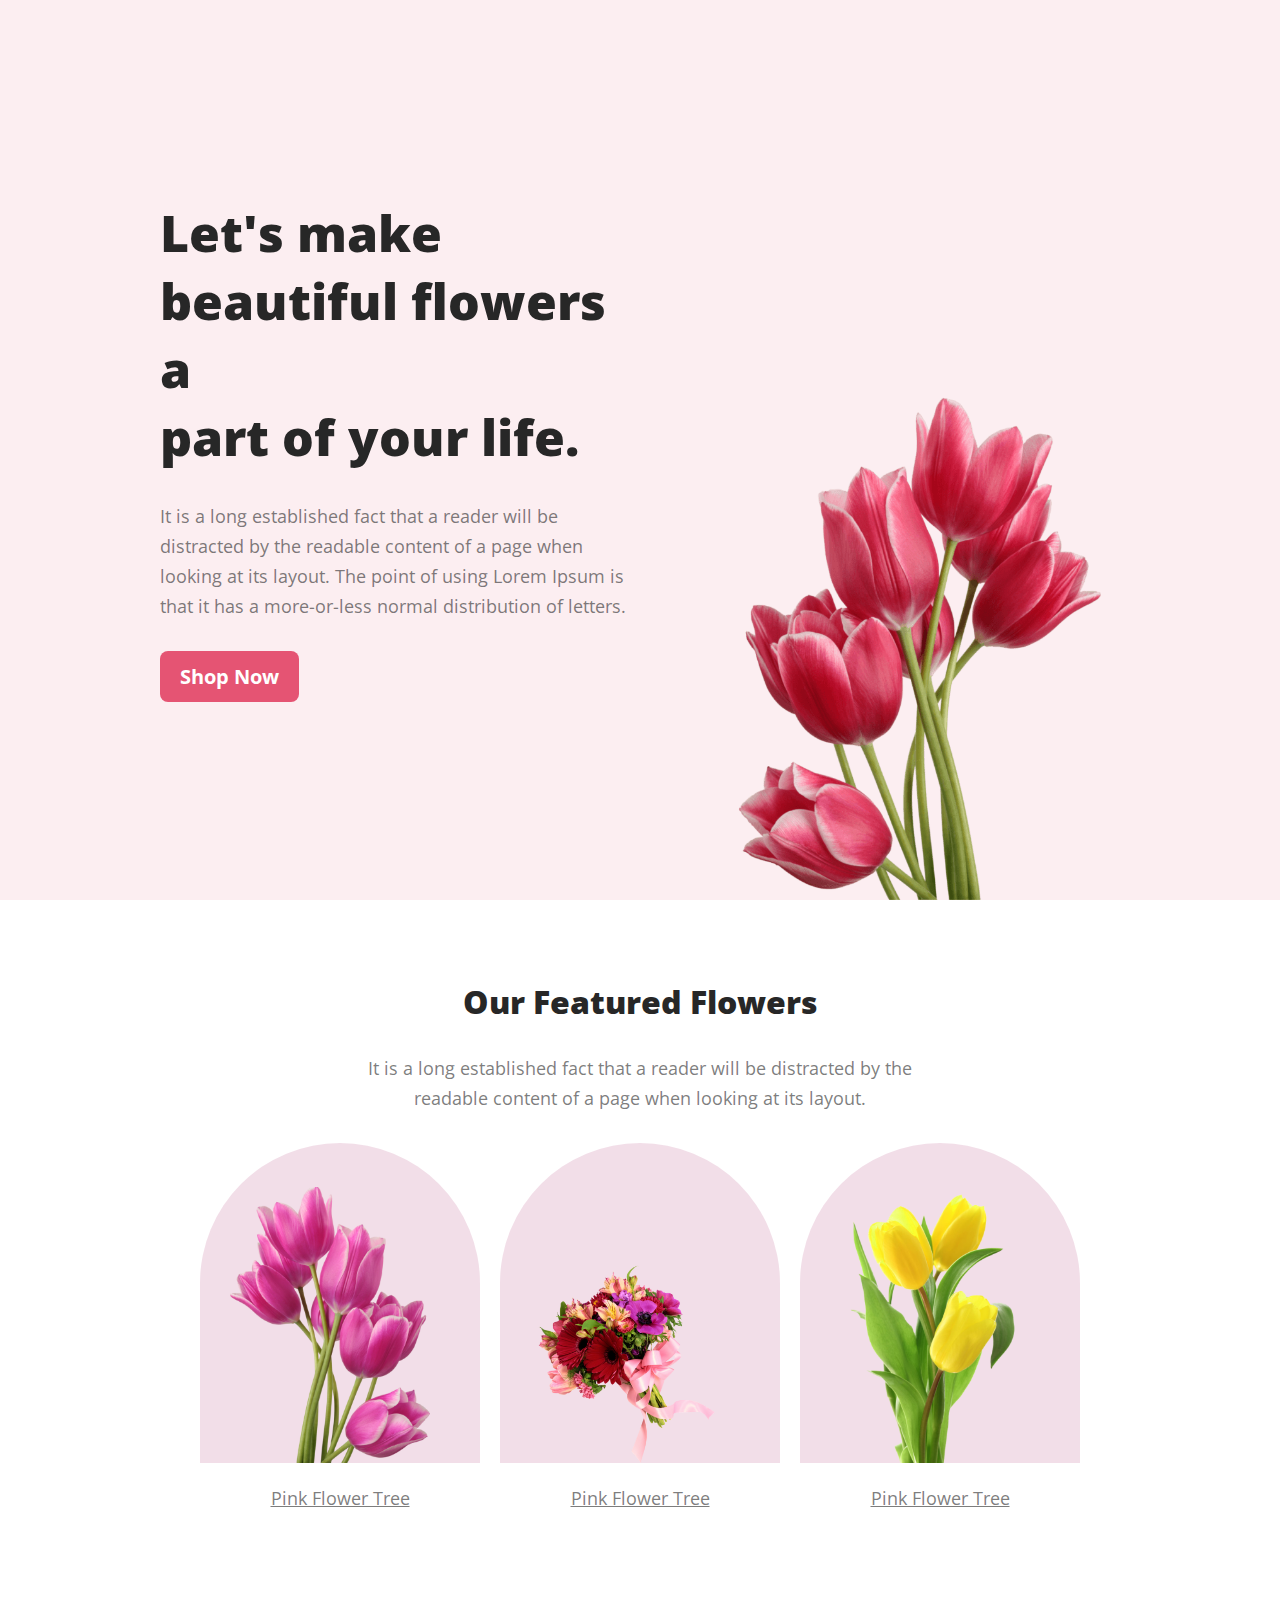
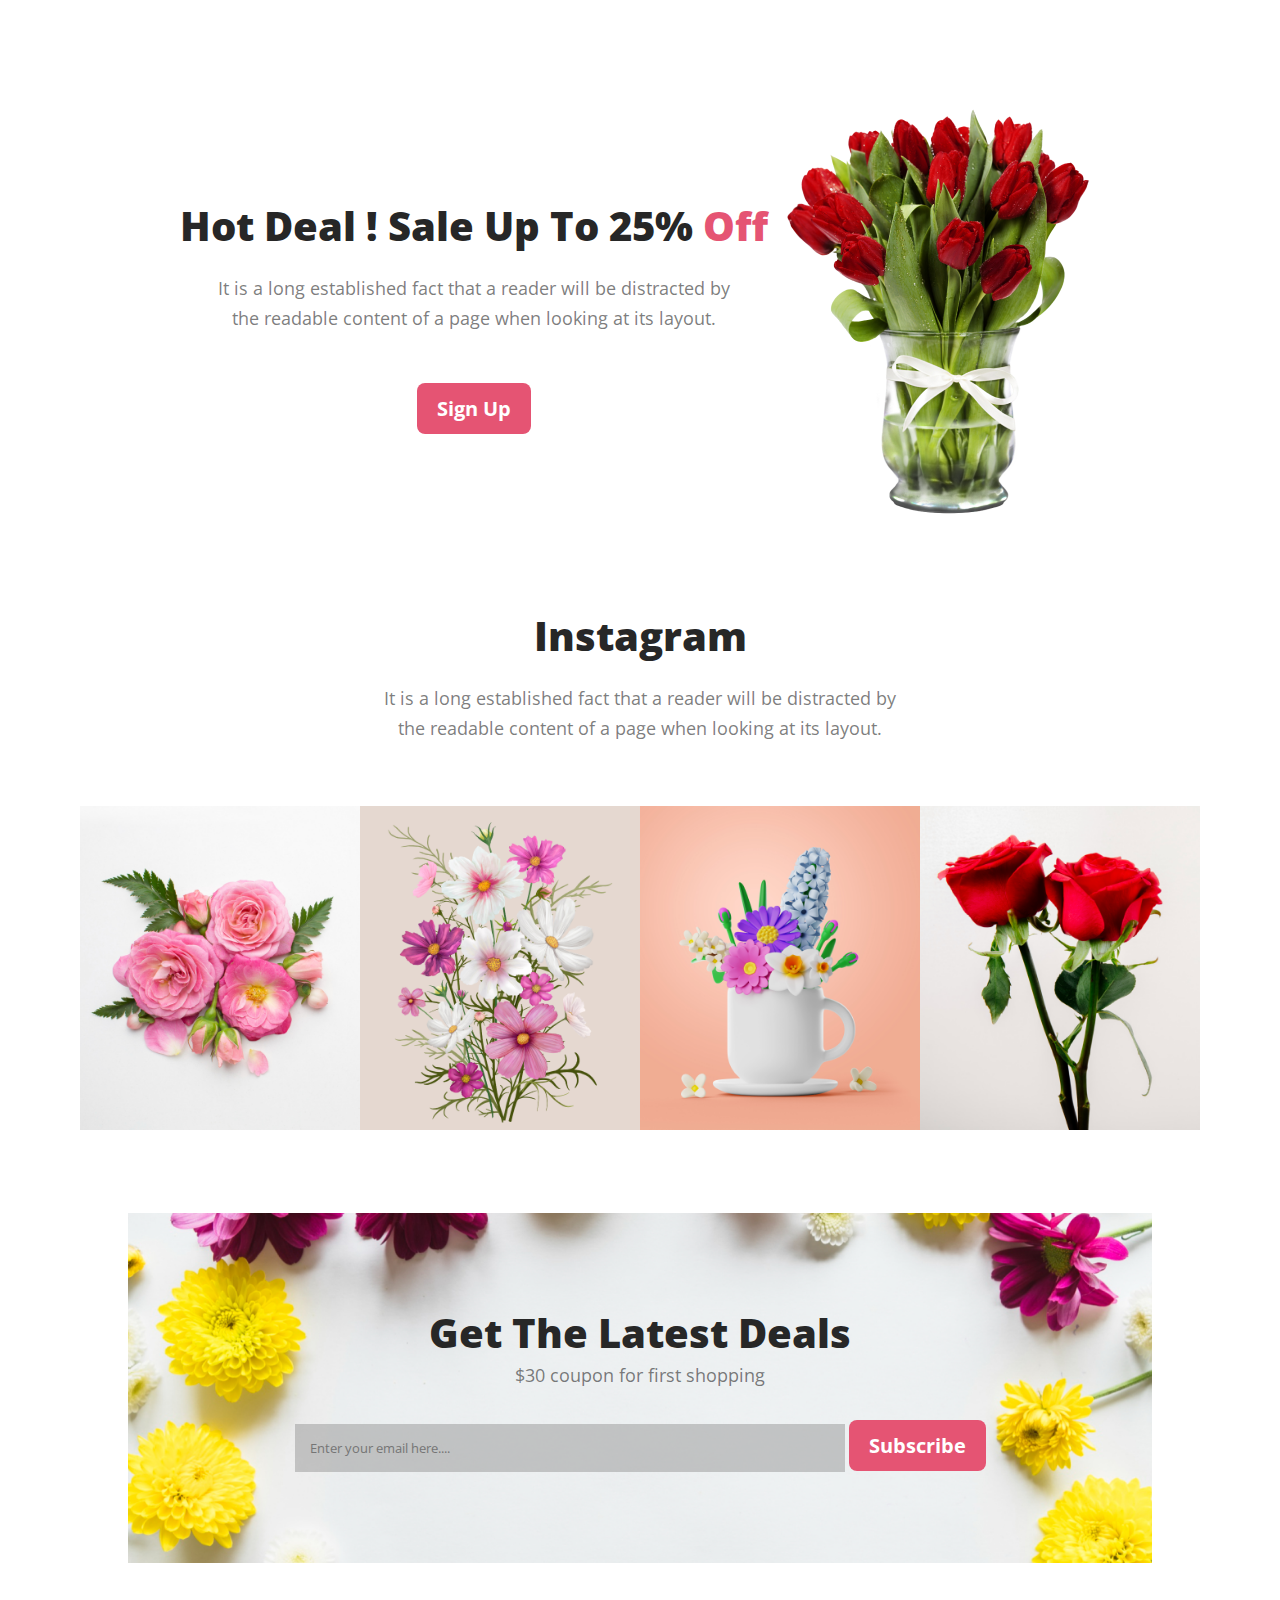
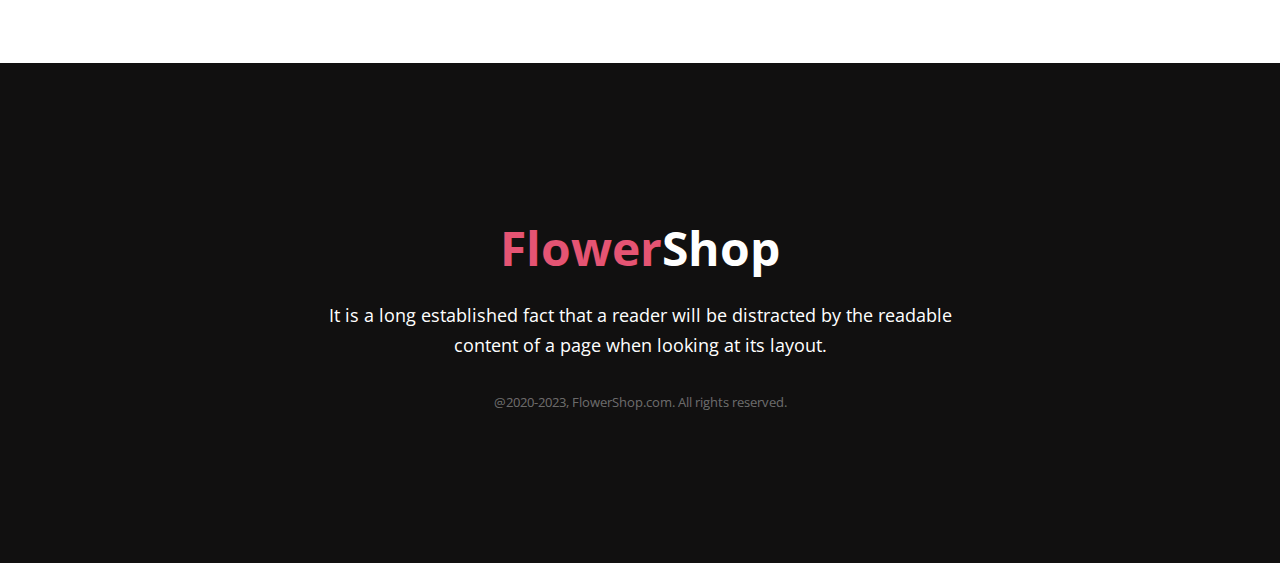
<file: index.html>
<!DOCTYPE html>
<html lang="en">
  <head>
    <meta charset="UTF-8" />
    <meta name="viewport" content="width=device-width, initial-scale=1.0" />
    <title>Online Flower Shop</title>
    <link rel="stylesheet" type="text/css" href="./styles/style.css" />

    <link rel="preconnect" href="https://fonts.googleapis.com" />
    <link rel="preconnect" href="https://fonts.gstatic.com" crossorigin />
    <link
      href="https://fonts.googleapis.com/css2?family=Lato:ital,wght@0,400;0,700;0,900;1,400;1,700;1,900&family=Open+Sans:wght@400;700;800&display=swap"
      rel="stylesheet"
    />
  </head>
  <body>
    <header>
      <div class="container">
        <div class="header">
          <div class="header-info">
            <h1>
              Let's make<br />
              beautiful flowers a<br />
              part of your life.
            </h1>
            <p>
              It is a long established fact that a reader will be distracted by
              the readable content of a page when looking at its layout. The
              point of using Lorem Ipsum is that it has a more-or-less normal
              distribution of letters.
            </p>
            <button class="btn-primary">Shop Now</button>
          </div>
          <div class="header-image">
            <img
              class="header-img-size"
              src="./Flower Asset/pngwing 10.png"
              alt=""
              srcset=""
            />
          </div>
        </div>
      </div>
    </header>
    <main>
      <section>
        <div class="feature">
          <div class="feature-info">
            <h1>Our Featured Flowers</h1>
            <p>
              It is a long established fact that a reader will be distracted by
              the readable content of a page when looking at its layout.
            </p>
          </div>
          <div class="boxes">
            <div>
              <div class="box">
                <img
                  class="box-img"
                  src="./Flower Asset/pngwing 6.png"
                  alt="reactangle box image"
                />
              </div>
              <p>Pink Flower Tree</p>
            </div>

            <div>
              <div class="box">
                <img
                  class="box-img"
                  src="./Flower Asset/pngwing 5.png"
                  alt="reactangle box image"
                />
              </div>
              <p>Pink Flower Tree</p>
            </div>
            <div>
              <div class="box">
                <img
                  class="box-img"
                  src="./Flower Asset/pngwing 7.png"
                  alt="reactangle box image"
                />
              </div>
              <p>Pink Flower Tree</p>
            </div>
          </div>
        </div>
      </section>

      <section>
        <div class="hotDeal">
          <div class="hotDeal-info">
            <h1>
              Hot Deal ! Sale Up To 25% <span style="color: #e55473">Off</span>
            </h1>
            <p>
              It is a long established fact that a reader will be distracted by
              the readable content of a page when looking at its layout.
            </p>
            <button class="btn-primary">Sign Up</button>
          </div>
          <div class="hotDeal-img">
            <img
              src="./Flower Asset/pngwing 8.png"
              alt="hot deal image"
              srcset=""
            />
          </div>
        </div>
      </section>

      <section>
        <div class="instagram">
          <div class="instagram-info">
            <h1>Instagram</h1>
            <p>
              It is a long established fact that a reader will be distracted by
              the readable content of a page when looking at its layout.
            </p>
          </div>
          <div class="instagram-gallary">
            <div class="insta-box">
              <img src="./Flower Asset/Rectangle 3.png" alt="" />
            </div>
            <div class="insta-box">
              <img src="./Flower Asset/Rectangle 4.png" alt="" />
            </div>
            <div class="insta-box">
              <img src="./Flower Asset/Rectangle 5.png" alt="" />
            </div>
            <div class="insta-box">
              <img src="./Flower Asset/Rectangle 6.png" alt="" />
            </div>
          </div>
        </div>
      </section>

      <section>
        <div class="latest-deal">
          <div class="deal-info">
            <h1>Get The Latest Deals</h1>
            <p>$30 coupon for first shopping</p>
            <input
              type="text"
              name=""
              id=""
              placeholder="Enter your email here...."
            />
            <button class="btn-primary">Subscribe</button>
          </div>
        </div>
      </section>
    </main>
    <footer class="footer-container">
      <div>
        <h2><span style="color: #e55473">Flower</span>Shop</h2>
        <p>
          It is a long established fact that a reader will be distracted by the
          readable content of a page when looking at its layout.
        </p>
        <small>@2020-2023, FlowerShop.com. All rights reserved.</small>
      </div>
    </footer>
  </body>
</html>
</file>
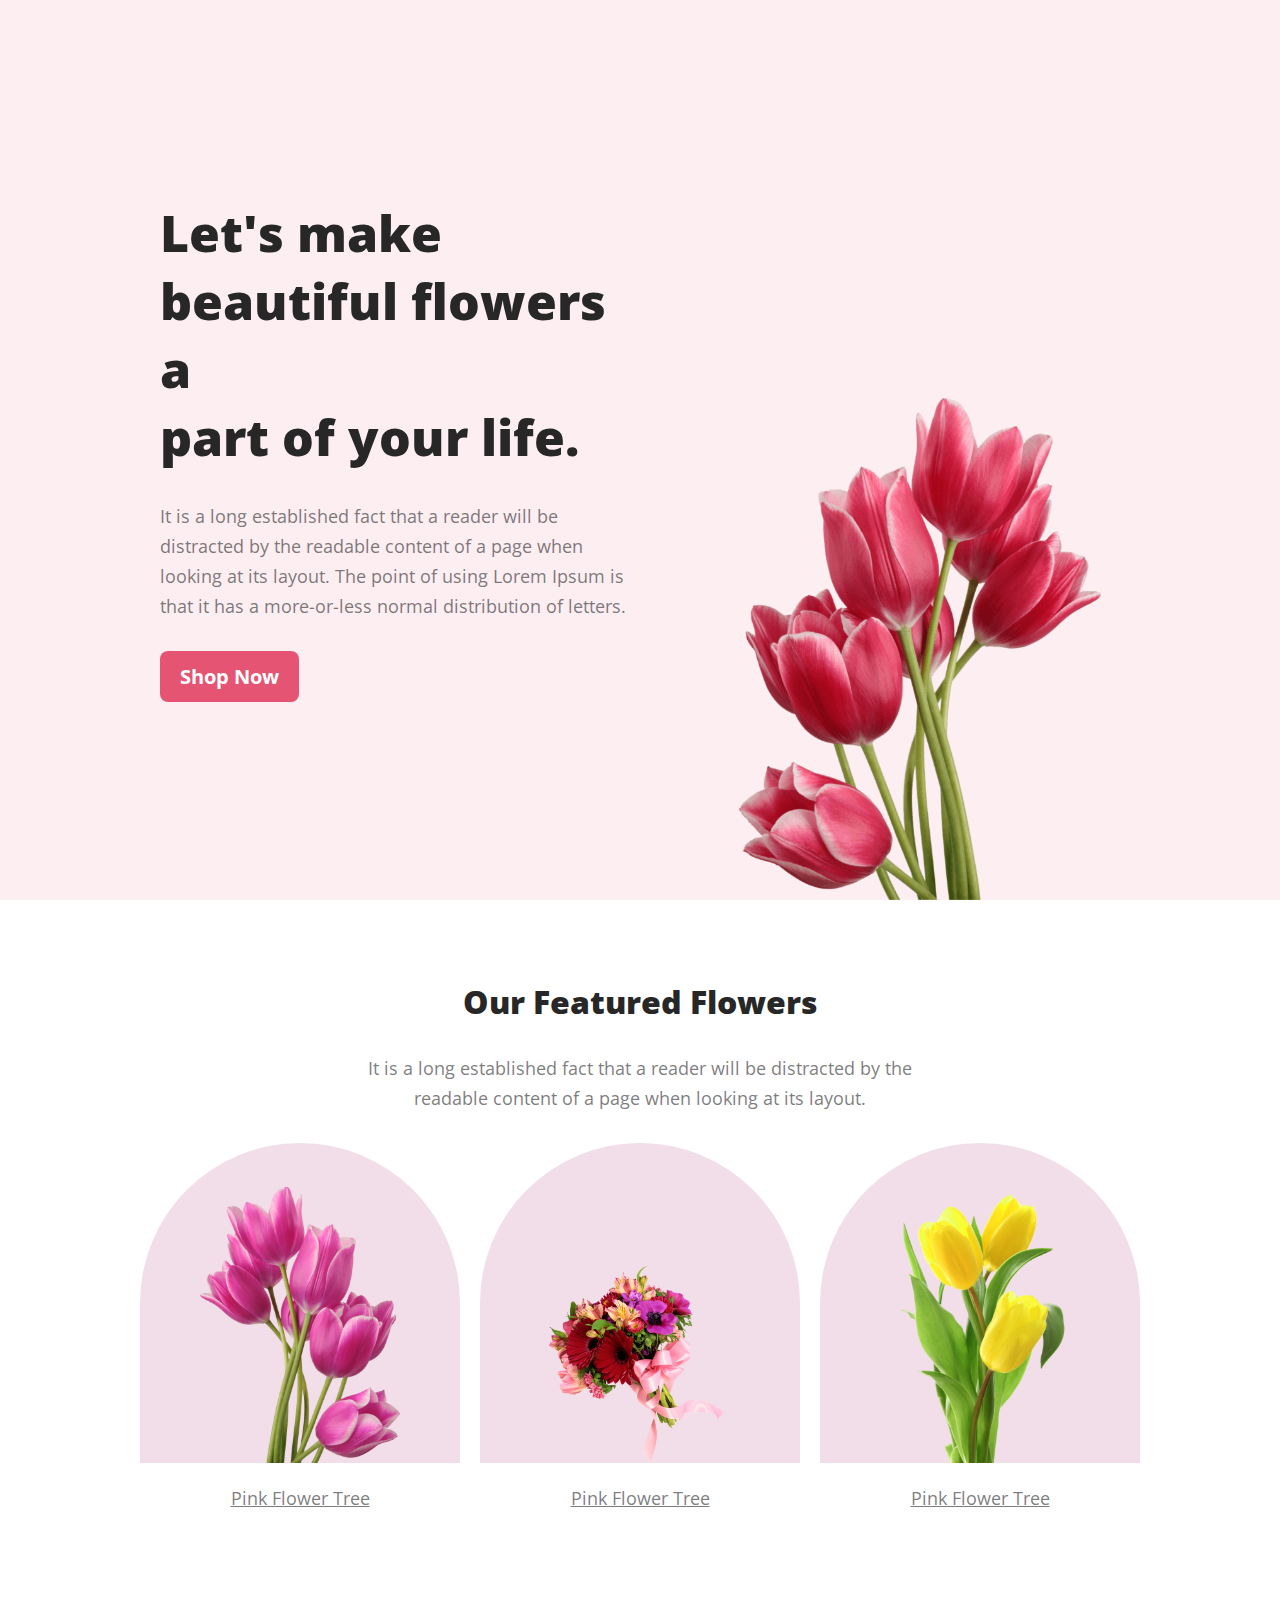
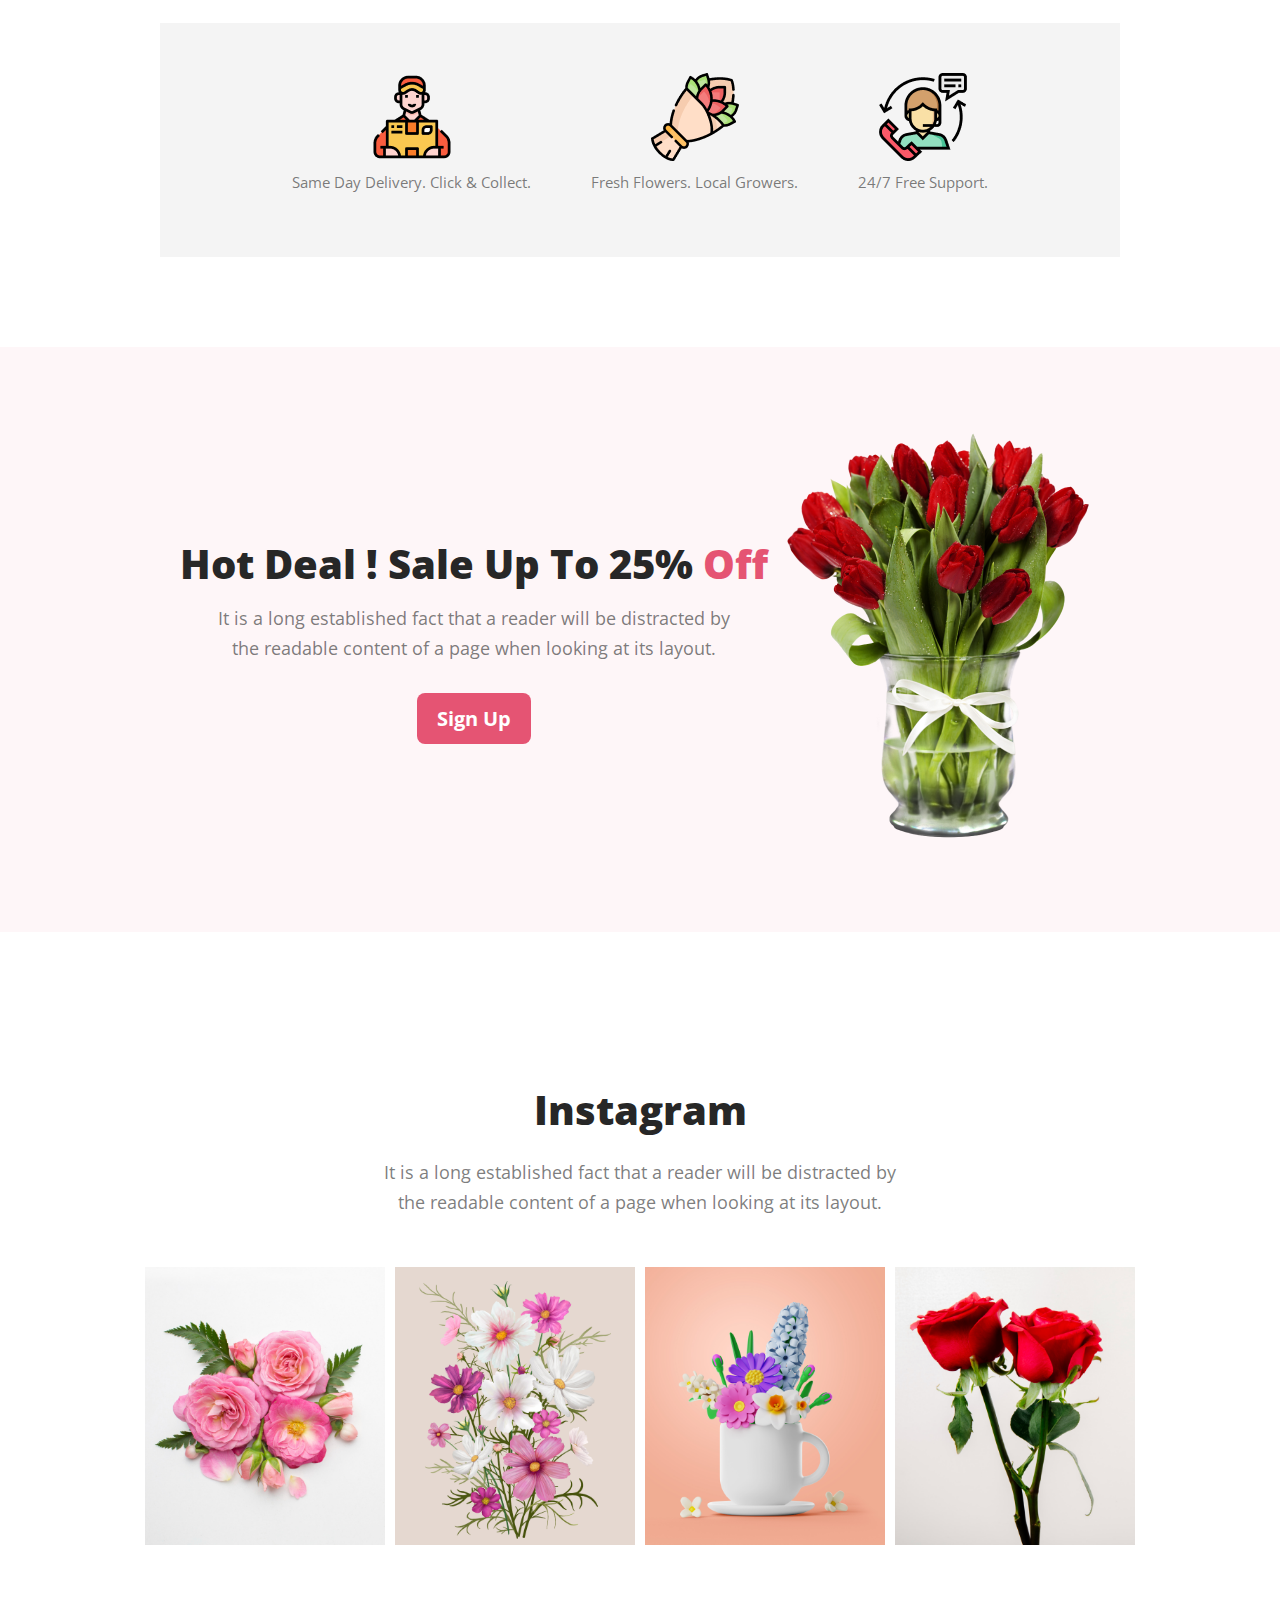
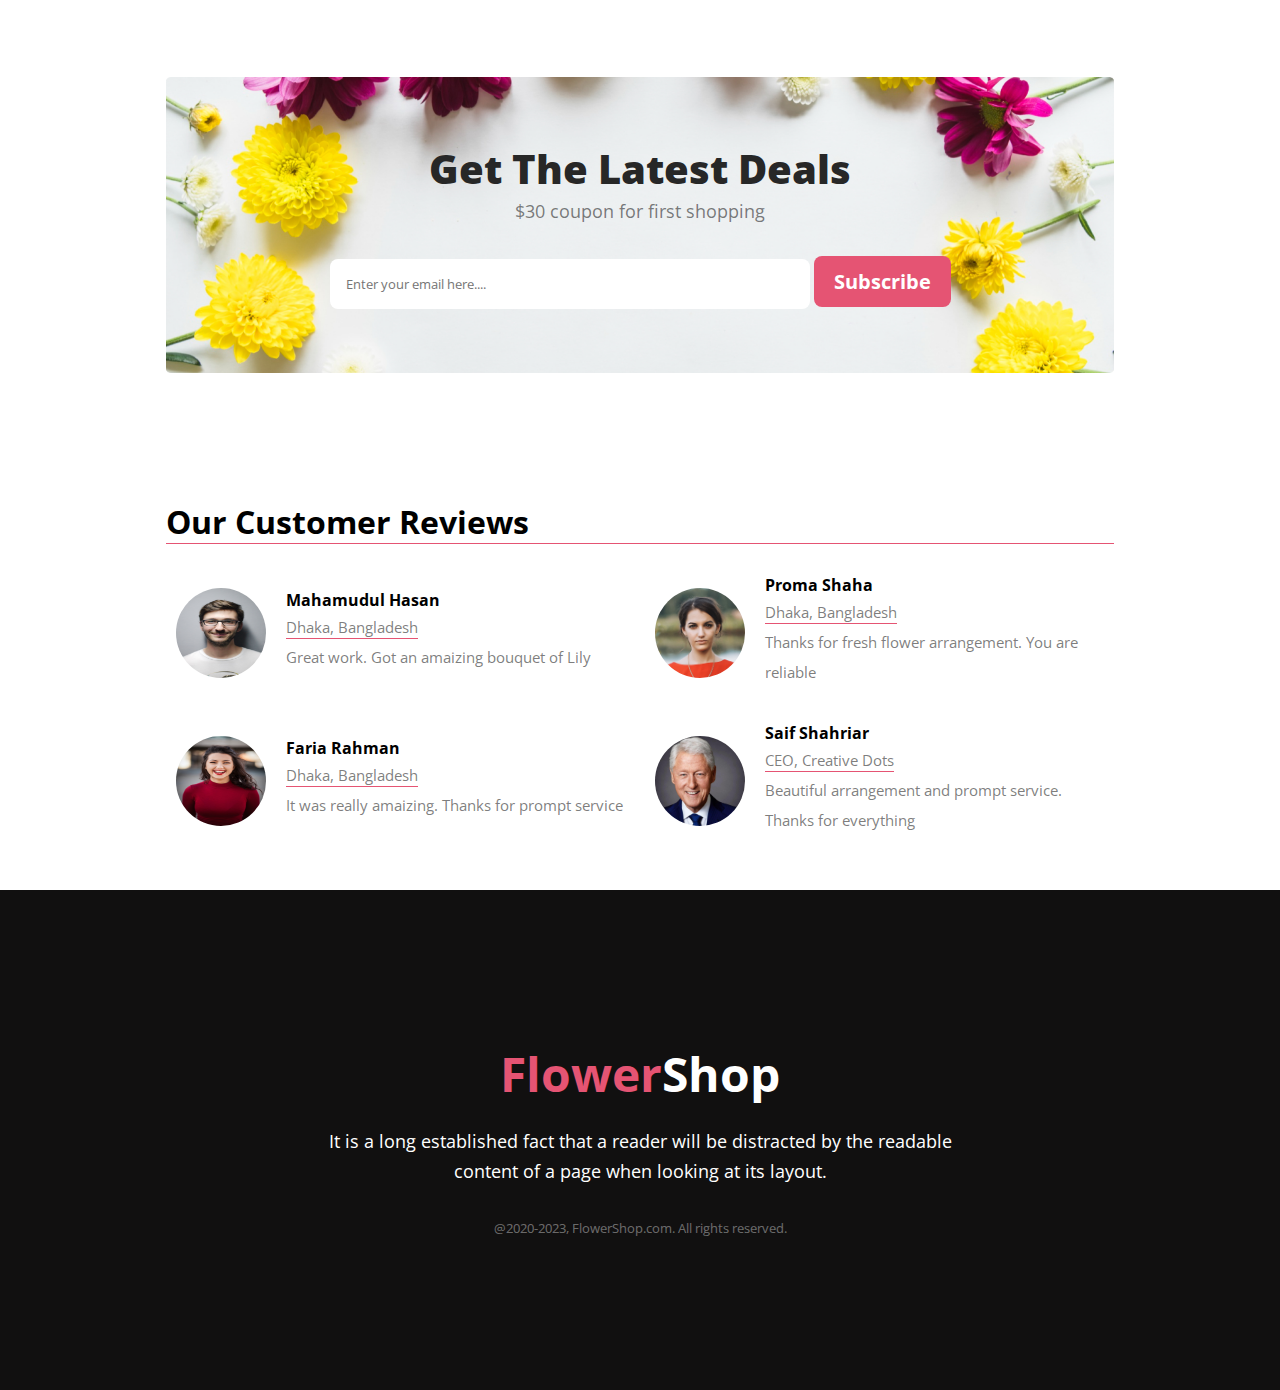
<file: Flower Asset/index.html>
<!DOCTYPE html>
<html lang="en">
  <head>
    <meta charset="UTF-8" />
    <meta name="viewport" content="width=device-width, initial-scale=1.0" />
    <title>Online Flower Shop</title>
    <link rel="stylesheet" type="text/css" href="./styles/style.css" />

    <link rel="preconnect" href="https://fonts.googleapis.com" />
    <link rel="preconnect" href="https://fonts.gstatic.com" crossorigin />
    <link
      href="https://fonts.googleapis.com/css2?family=Lato:ital,wght@0,400;0,700;0,900;1,400;1,700;1,900&family=Open+Sans:wght@400;700;800&display=swap"
      rel="stylesheet"
    />
  </head>
  <body>
    <header>
      <div class="container">
        <div class="header">
          <div class="header-info">
            <h1>
              Let's make<br />
              beautiful flowers a<br />
              part of your life.
            </h1>
            <p>
              It is a long established fact that a reader will be distracted by
              the readable content of a page when looking at its layout. The
              point of using Lorem Ipsum is that it has a more-or-less normal
              distribution of letters.
            </p>
            <button class="btn-primary">Shop Now</button>
          </div>
          <div class="header-image">
            <img
              class="header-img-size"
              src="./Flower Asset/pngwing 10.png"
              alt=""
              srcset=""
            />
          </div>
        </div>
      </div>
    </header>
    <main>
      <section>
        <div class="feature">
          <div class="feature-info">
            <h1>Our Featured Flowers</h1>
            <p>
              It is a long established fact that a reader will be distracted by
              the readable content of a page when looking at its layout.
            </p>
          </div>
          <div class="boxes">
            <div>
              <div class="box">
                <img
                  class="box-img"
                  src="./Flower Asset/pngwing 6.png"
                  alt="reactangle box image"
                />
              </div>
              <p>Pink Flower Tree</p>
            </div>

            <div>
              <div class="box">
                <img
                  class="box-img"
                  src="./Flower Asset/pngwing 5.png"
                  alt="reactangle box image"
                />
              </div>
              <p>Pink Flower Tree</p>
            </div>
            <div>
              <div class="box">
                <img
                  class="box-img"
                  src="./Flower Asset/pngwing 7.png"
                  alt="reactangle box image"
                />
              </div>
              <p>Pink Flower Tree</p>
            </div>
          </div>
        </div>
      </section>

      <section>
        <div class="services-container">
          <div class="service">
            <img src="./Flower Asset/Group 57.png" alt="" />
            <p><small>Same Day Delivery. Click & Collect.</small></p>
          </div>
          <div class="service">
            <img src="./Flower Asset/Group 58.png" alt="" />
            <p><small>Fresh Flowers. Local Growers.</small></p>
          </div>
          <div class="service">
            <img src="./Flower Asset/Group 59.png" alt="" />
            <p><small>24/7 Free Support.</small></p>
          </div>
        </div>
      </section>
      <section>
        <div class="hotDeal">
          <div class="hotDeal-info">
            <h1>
              Hot Deal ! Sale Up To 25% <span style="color: #e55473">Off</span>
            </h1>
            <p>
              It is a long established fact that a reader will be distracted by
              the readable content of a page when looking at its layout.
            </p>
            <button class="btn-primary">Sign Up</button>
          </div>
          <div class="hotDeal-img">
            <img
              src="./Flower Asset/pngwing 8.png"
              alt="hot deal image"
              srcset=""
            />
          </div>
        </div>
      </section>

      <section>
        <div class="instagram">
          <div class="instagram-info">
            <h1>Instagram</h1>
            <p>
              It is a long established fact that a reader will be distracted by
              the readable content of a page when looking at its layout.
            </p>
          </div>
          <div class="instagram-gallary">
            <div class="insta-box">
              <img src="./Flower Asset/Rectangle 3.png" alt="" />
            </div>
            <div class="insta-box">
              <img src="./Flower Asset/Rectangle 4.png" alt="" />
            </div>
            <div class="insta-box">
              <img src="./Flower Asset/Rectangle 5.png" alt="" />
            </div>
            <div class="insta-box">
              <img src="./Flower Asset/Rectangle 6.png" alt="" />
            </div>
          </div>
        </div>
      </section>
      <section>
        <div class="latest-deal">
          <div class="deal-info">
            <h1>Get The Latest Deals</h1>
            <p>$30 coupon for first shopping</p>
            <input
              type="text"
              name=""
              id=""
              placeholder="Enter your email here...."
            />
            <button class="btn-primary">Subscribe</button>
          </div>
        </div>
      </section>
      <section>
        <div class="review-section">
          <h1>Our Customer Reviews</h1>
          <div class="all-review">
            <div class="firstRow">
              <div class="reviews">
                <img
                  class="profile-pic"
                  src="./profilePic/profile01.jpg"
                  alt="profile01"
                />
                <div class="review-info">
                  <div class="title">
                    <h4>Mahamudul Hasan</h4>
                    <p><small>Dhaka, Bangladesh</small></p>
                    <div class="review">
                      <p>Great work. Got an amaizing bouquet of Lily</p>
                    </div>
                  </div>
                </div>
              </div>
              <div class="reviews">
                <img
                  class="profile-pic"
                  src="./profilePic/profile01g.jpg"
                  alt="profile01"
                />
                <div class="review-info">
                  <div class="title">
                    <h4>Proma Shaha</h4>
                    <p><small>Dhaka, Bangladesh</small></p>
                    <div class="review">
                      <p>
                        Thanks for fresh flower arrangement. You are reliable
                      </p>
                    </div>
                  </div>
                </div>
              </div>
            </div>
            <div class="firstRow">
              <div class="reviews">
                <img
                  class="profile-pic"
                  src="./profilePic/profile04g.jpeg"
                  alt="profile01"
                />
                <div class="review-info">
                  <div class="title">
                    <h4>Faria Rahman</h4>
                    <p><small>Dhaka, Bangladesh</small></p>
                    <div class="review">
                      <p>It was really amaizing. Thanks for prompt service</p>
                    </div>
                  </div>
                </div>
              </div>
              <div class="reviews">
                <img class="profile-pic" src="./profilePic/profile03.jpg" />
                <div class="review-info">
                  <div class="title">
                    <h4>Saif Shahriar</h4>
                    <p><small>CEO, Creative Dots</small></p>
                    <div class="review">
                      <p>
                        Beautiful arrangement and prompt service. Thanks for
                        everything
                      </p>
                    </div>
                  </div>
                </div>
              </div>
            </div>
          </div>
        </div>
      </section>
    </main>
    <footer class="footer-container">
      <div>
        <h2><span style="color: #e55473">Flower</span>Shop</h2>
        <p>
          It is a long established fact that a reader will be distracted by the
          readable content of a page when looking at its layout.
        </p>
        <small>@2020-2023, FlowerShop.com. All rights reserved.</small>
      </div>
    </footer>
  </body>
</html>
</file>
<file: styles/style.css>
* {
  margin: 0;
  padding: 0;
  box-sizing: border-box;
  font-family: "Lato", sans-serif;
  font-family: "Open Sans", sans-serif;
}

.container {
  width: 100%;
  height: 100vh;
  background-color: rgba(229, 84, 115, 0.1);
}

.header {
  padding: 0px 160px 0 160px;
  display: flex;
  justify-content: space-between;
  align-items: center;
}

.header-info {
  width: 50%;
}

.header-info h1 {
  padding-bottom: 30px;
  color: #272727;
  font-size: 50px;
  font-weight: 800;
}

p {
  padding-bottom: 30px;
  color: rgba(39, 39, 39, 0.6);
  font-size: 18px;
  font-weight: 400;
  line-height: 30px;
}

.btn-primary {
  padding: 12px 20px;
  font-size: 20px;
  font-weight: 700;
  border: none;
  border-radius: 8px;
  color: white;
  background-color: #e55473;
  cursor: pointer;
}

.header-image {
  width: 50%;
  height: 100vh;
  padding-left: 80px;
  display: flex;
  align-items: end;
}

.header-img-size {
  width: 100%;
  height: auto;
}

.feature {
  margin: 80px 110px 80px 110px;
}

.feature-info {
  text-align: center;
}

.feature-info h1 {
  color: #272727;
  font-size: 32px;
  font-weight: 800;
}

.feature-info p {
  margin: 0 auto;
  width: 560px;
  padding-top: 30px;
  color: rgba(39, 39, 39, 0.6);
  font-size: 18px;
  font-weight: 400;
  line-height: 30px;
}

.boxes {
  margin-top: 0px;
  margin-bottom: 0;
  display: flex;
  align-items: center;
  justify-content: center;
  gap: 20px;
}

.boxes p {
  margin-top: 20px;
  text-align: center;
  text-decoration: underline;
  cursor: pointer;
}

.box {
  padding: 30px;
  padding-bottom: 0;
  width: 280px;
  height: 320px;
  border-radius: 300px 300px 0px 0px;
  background-color: rgba(167, 33, 98, 0.15);
  text-align: center;
  display: flex;
  align-items: end;
}

.box-img {
  width: 200px;
}

.hotDeal {
  margin-top: 0;
  padding: 80px 180px;
  display: flex;
  justify-content: space-between;
  align-items: center;
}
.hotDeal-info {
  text-align: center;
}

.hotDeal-info h1 {
  color: #272727;
  font-size: 40px;
  font-weight: 800;
}

.hotDeal-info p {
  width: 520px;
  margin: 20px auto;
  font-size: 18px;
  font-weight: 400;
  line-height: 30px;
}
.instagram-info {
  text-align: center;
}
.instagram-info h1 {
  color: #272727;
  font-size: 40px;
  font-weight: 800;
}

.instagram-info p {
  width: 520px;
  margin: 20px auto;
  font-size: 18px;
  font-weight: 400;
  line-height: 30px;
}

.insta-box {
  padding: 30px;
  padding-bottom: 0;
  width: 280px;
  height: 320px;

  text-align: center;
  display: flex;
  align-items: end;
}

.insta-box img {
  width: 280px;
}

.instagram-gallary {
  padding: 0 80px;
  display: flex;
  justify-content: space-around;
  align-items: center;
}
.insta-box {
  display: flex;
  justify-content: center;
  align-items: center;
}

.latest-deal {
  margin: 100px auto;
  width: 80%;
  height: 350px;
  background-image: url("../Flower Asset/Rectangle\ 9.png");
  background-position: center;
  background-size: cover;
  display: flex;
  justify-content: center;
  align-items: center;
}
.deal-info {
  text-align: center;
}

.deal-info h1 {
  color: #272727;
  font-size: 40px;
  font-weight: 800;
}

.deal-info input {
  width: 550px;
  padding: 15px;
  background-color: rgba(150, 150, 150, 0.5);
  border: none;
}

.footer-container {
  width: 100%;
  height: 500px;
  background: #111010;
  display: flex;
  justify-content: center;
  align-items: center;
  color: white;
  text-align: center;
}

.footer-container h2 {
  font-size: 48px;
}

.footer-container p {
  margin-top: 20px;
  width: 630px;
  color: white;
  font-size: 18px;
}

.footer-container small {
  color: rgba(255, 255, 255, 0.4);
}
</file>
<file: Flower Asset/styles/style.css>
* {
  margin: 0;
  padding: 0;
  box-sizing: border-box;
  font-family: "Lato", sans-serif;
  font-family: "Open Sans", sans-serif;
}

.container {
  width: 100%;
  height: 100vh;
  background-color: rgba(229, 84, 115, 0.1);
}

.header {
  padding: 0px 160px 0 160px;
  display: flex;
  justify-content: space-between;
  align-items: center;
}

.header-info {
  width: 50%;
}

.header-info h1 {
  padding-bottom: 30px;
  color: #272727;
  font-size: 50px;
  font-weight: 800;
}

p {
  padding-bottom: 30px;
  color: rgba(39, 39, 39, 0.6);
  font-size: 18px;
  font-weight: 400;
  line-height: 30px;
}

.btn-primary {
  padding: 12px 20px;
  font-size: 20px;
  font-weight: 700;
  border: none;
  border-radius: 8px;
  color: white;
  background-color: #e55473;
  cursor: pointer;
}

.header-image {
  width: 50%;
  height: 100vh;
  padding-left: 80px;
  display: flex;
  align-items: end;
}

.header-img-size {
  width: 100%;
  height: auto;
}

.feature {
  margin: 80px auto;
}

.feature-info {
  text-align: center;
}

.feature-info h1 {
  color: #272727;
  font-size: 32px;
  font-weight: 800;
}

.feature-info p {
  margin: 0 auto;
  width: 560px;
  padding-top: 30px;
  color: rgba(39, 39, 39, 0.6);
  font-size: 18px;
  font-weight: 400;
  line-height: 30px;
}

.boxes {
  margin-top: 0px;
  margin-bottom: 0;
  display: flex;
  align-items: center;
  justify-content: center;
  gap: 20px;
}

.boxes p {
  margin-top: 20px;
  text-align: center;
  text-decoration: underline;
  cursor: pointer;
}

.box {
  padding: 30px;
  padding-bottom: 0;
  width: 320px;
  height: 320px;
  border-radius: 300px 300px 0px 0px;
  background-color: rgba(167, 33, 98, 0.15);
  text-align: center;
  display: flex;
  justify-content: center;
  align-items: end;
}

.box-img {
  width: 200px;
}
.services-container {
  margin: auto;
  margin-bottom: 90px;
  padding-top: 20px;
  width: 75%;
  background-color: rgba(39, 39, 39, 0.05);
  display: flex;
  justify-content: center;
  align-items: center;
}
.service {
  padding: 30px;
  text-align: center;
}

.hotDeal {
  margin-top: 0;
  padding: 80px 180px;
  background-color: rgba(229, 84, 115, 0.05);
  display: flex;
  justify-content: space-between;
  align-items: center;
}
.hotDeal-info {
  text-align: center;
}

.hotDeal-info h1 {
  color: #272727;
  font-size: 40px;
  font-weight: 800;
}

.hotDeal-info p {
  width: 520px;
  margin: 12px auto;
  margin-bottom: 0px;
  font-size: 18px;
  font-weight: 400;
  line-height: 30px;
}

.instagram {
  margin-top: 150px;
}
.instagram-info {
  text-align: center;
}
.instagram-info h1 {
  color: #272727;
  font-size: 40px;
  font-weight: 800;
}

.instagram-info p {
  width: 520px;
  margin: 20px auto;
  font-size: 18px;
  font-weight: 400;
  line-height: 30px;
}

.instagram-gallary {
  margin: 0 auto;
  padding: 0 80px;
  display: flex;
  gap: 10px;
  justify-content: center;
  align-items: center;
}

.insta-box img {
  width: 240px;
}

.latest-deal {
  margin: 100px auto;
  width: 74%;
  height: 350px;
  background-image: url("../Flower Asset/Rectangle\ 9.png");
  background-size: contain;
  background-repeat: no-repeat;
  background-position: center;
  border-radius: 8px;
  display: flex;
  justify-content: center;
  align-items: center;
}
.deal-info {
  text-align: center;
}

.deal-info h1 {
  color: #272727;
  font-size: 40px;
  font-weight: 800;
}

.deal-info input {
  width: 480px;
  padding: 16px;
  background-color: #fff;
  border: none;
  border-radius: 8px;
}

.review-section {
  width: 74%;
  margin: 10px auto 40px;
}

.review-section h1 {
  border-bottom: 1px solid #e55473;
  margin-bottom: 20px;
}

.reviews {
  width: 50%;
  padding: 10px;
  display: flex;
  align-items: center;
  gap: 20px;
}

.title {
  height: auto;
  margin-bottom: 5px;
  padding: 0;
}
.title h4 {
  margin: 0;
  padding: 0;
}
.title p {
  display: inline;
  margin: 0;
  padding: 0;
  border-bottom: 1px solid #e55473;
}

.profile-pic {
  width: 90px;
  height: 90px;
  border-radius: 50%;
}

.review p {
  border: none;
  font-size: 15px;
}

.firstRow {
  margin-bottom: 10px;
  display: flex;
  gap: 10px;
}

.footer-container {
  width: 100%;
  height: 500px;
  background: #111010;
  display: flex;
  justify-content: center;
  align-items: center;
  color: white;
  text-align: center;
}

.footer-container h2 {
  font-size: 48px;
}

.footer-container p {
  margin-top: 20px;
  width: 630px;
  color: white;
  font-size: 18px;
}

.footer-container small {
  color: rgba(255, 255, 255, 0.4);
}
</file>
